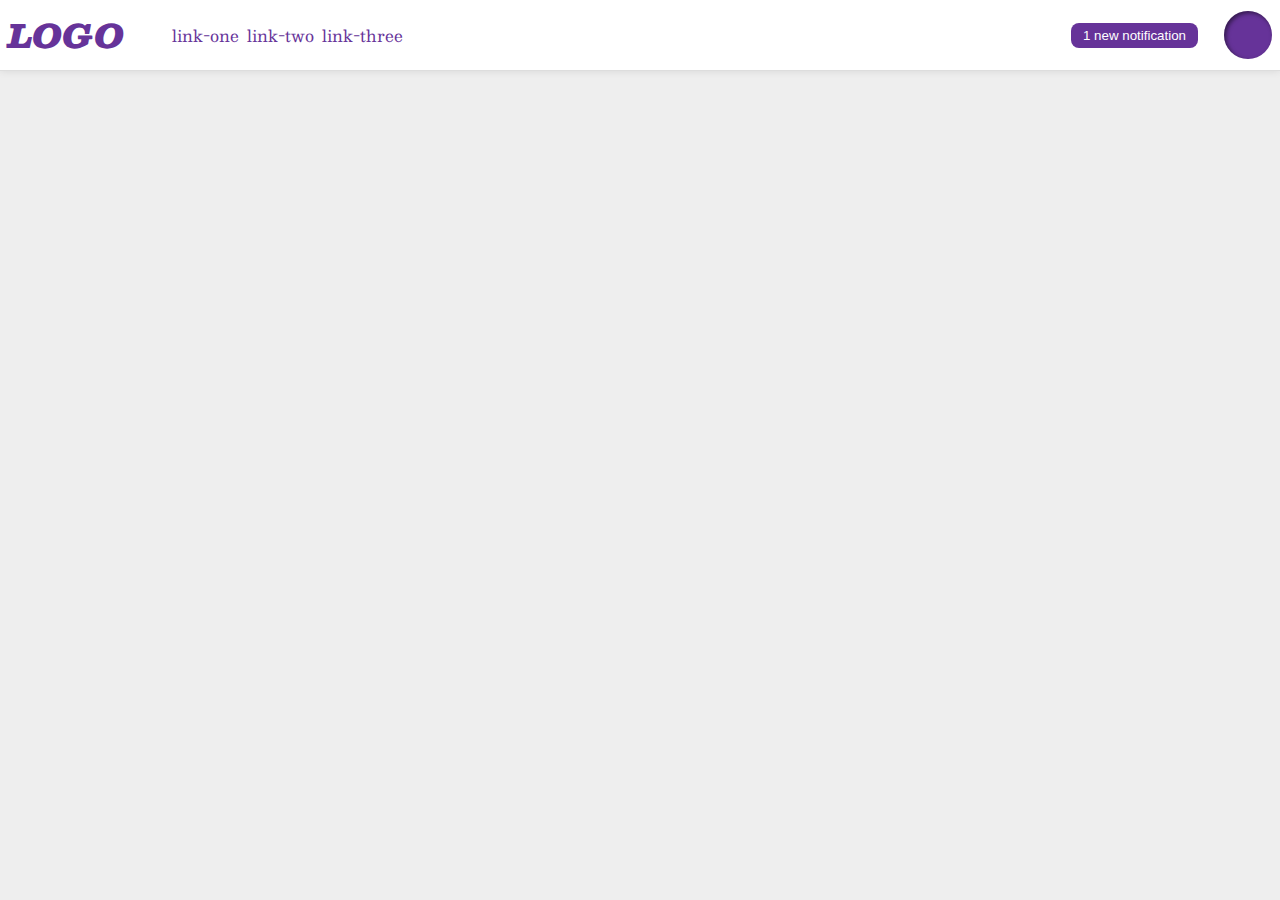
<file: flex/03-flex-header-2/index.html>
<!DOCTYPE html>
<html lang="en">
  <head>
    <meta charset="UTF-8">
    <meta http-equiv="X-UA-Compatible" content="IE=edge">
    <meta name="viewport" content="width=device-width, initial-scale=1.0">
    <title>Flex Header 2</title>
    <link rel="stylesheet" href="style.css">
  </head>
  <body>
    <div class="header">
      <div class="left-side">
        <div class="logo">
          LOGO
        </div>
        <ul class="links">
          <li><a href="https://google.com">link-one</a></li>
          <li><a href="https://google.com">link-two</a></li>
          <li><a href="https://google.com">link-three</a></li>
        </ul>
      </div>
      <div class="right-side">
        <button class="notifications">
          1 new notification
        </button>
        <div class="profile-image"></div>
      </div>
    </div>
  </body>
</html>
</file>
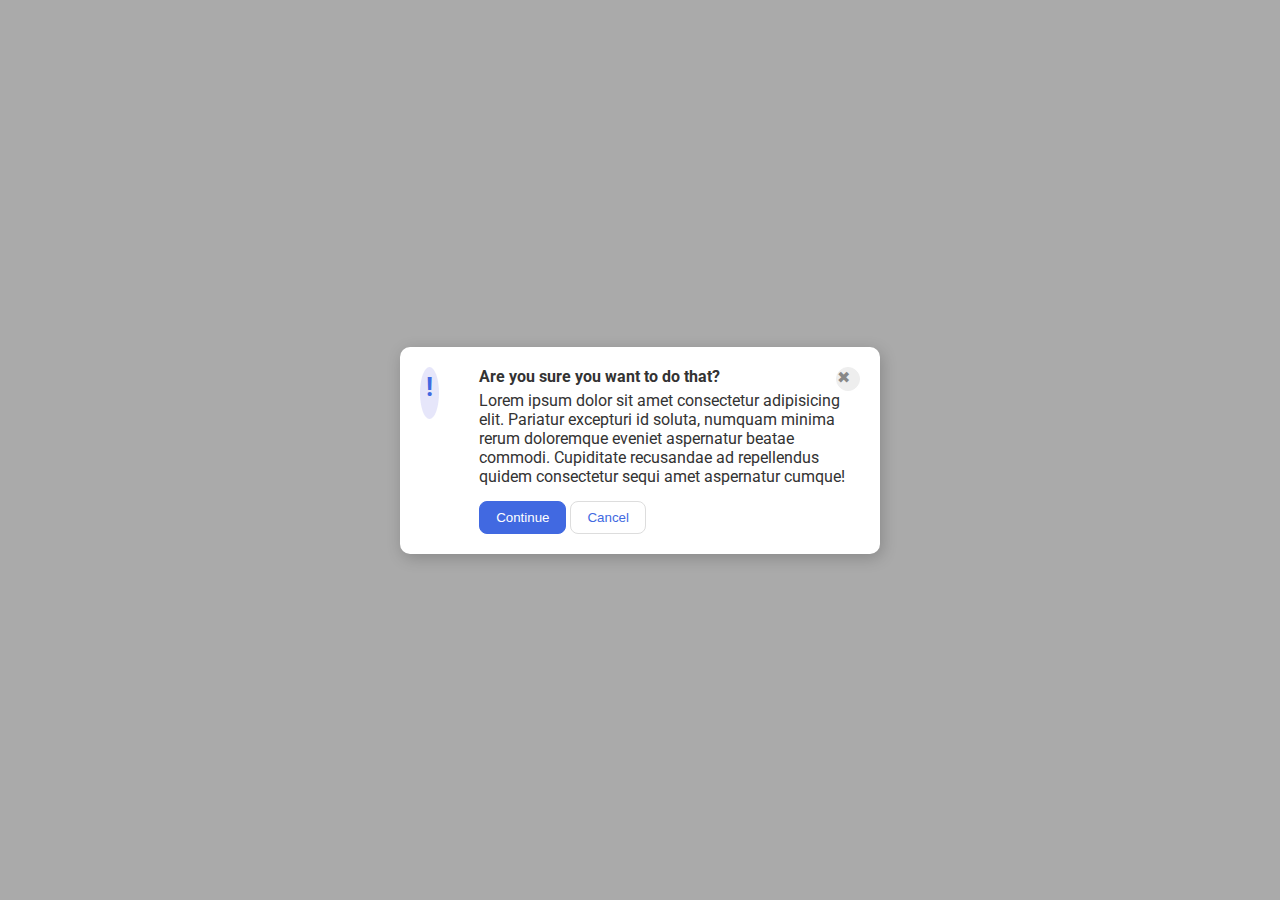
<file: flex/05-flex-modal/index.html>
<!DOCTYPE html>
<html lang="en">
  <head>
    <meta charset="UTF-8">
    <meta http-equiv="X-UA-Compatible" content="IE=edge">
    <meta name="viewport" content="width=device-width, initial-scale=1.0">
    <link rel="stylesheet" href="style.css">
    <title>Modal</title>
  </head>
  <body>
    <div class="modal">
      <div class="icon">!</div>
      <div class="right-side">
        <div class="message-top">
          <div class="header">Are you sure you want to do that?</div>
          <button class="close-button">✖</button>
        </div>
        <div class="text">Lorem ipsum dolor sit amet consectetur adipisicing elit. Pariatur excepturi id soluta, numquam minima rerum doloremque eveniet aspernatur beatae commodi. Cupiditate recusandae ad repellendus quidem consectetur sequi amet aspernatur cumque!</div>
        <div class="bottom-buttons">
          <button class="continue">Continue</button>
          <button class="cancel">Cancel</button>
        </div>
      </div>
    </div>
  </body>
</html>
</file>
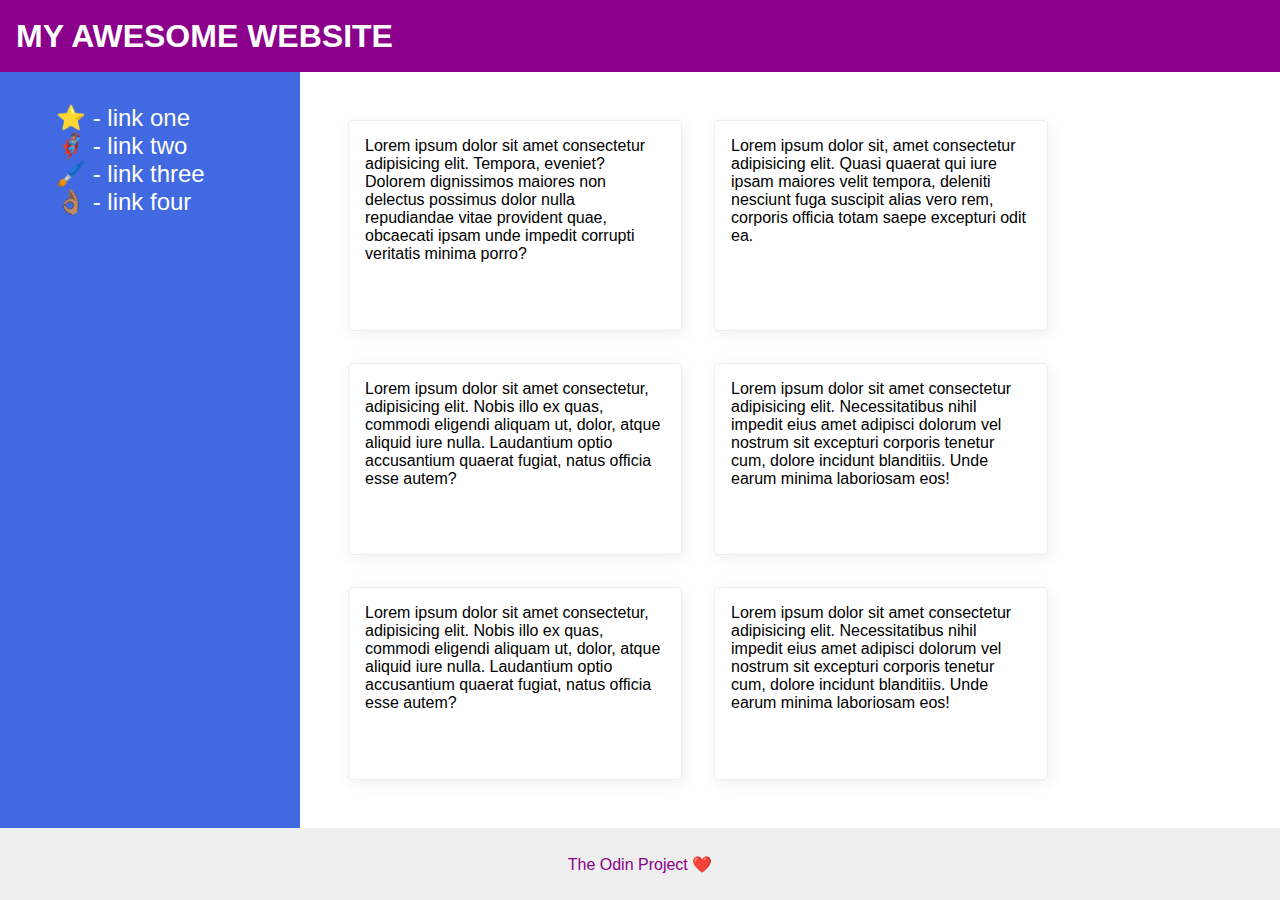
<file: flex/07-flex-layout-2/index.html>
<!DOCTYPE html>
<html lang="en">
  <head>
    <meta charset="UTF-8">
    <meta http-equiv="X-UA-Compatible" content="IE=edge">
    <meta name="viewport" content="width=device-width, initial-scale=1.0">
    <title>The Holy Grail</title>
    <link rel="stylesheet" href="style.css">
  </head>
  <body>
    <div class="header">
      MY AWESOME WEBSITE
    </div>
    
    <div class="page-content">
      <div class="sidebar">
        <ul>
          <li><a href="#">⭐ - link one</a></li>
          <li><a href="#">🦸🏽‍♂️ - link two</a></li>
          <li><a href="#">🖌️ - link three</a></li>
          <li><a href="#">👌🏽 - link four</a></li>
        </ul>
      </div>
      <div class="card-container">
        <div class="card">Lorem ipsum dolor sit amet consectetur adipisicing elit. Tempora, eveniet? Dolorem dignissimos maiores non delectus possimus dolor nulla repudiandae vitae provident quae, obcaecati ipsam unde impedit corrupti veritatis minima porro?</div>
        <div class="card">Lorem ipsum dolor sit, amet consectetur adipisicing elit. Quasi quaerat qui iure ipsam maiores velit tempora, deleniti nesciunt fuga suscipit alias vero rem, corporis officia totam saepe excepturi odit ea.</div>
        <div class="card">Lorem ipsum dolor sit amet consectetur, adipisicing elit. Nobis illo ex quas, commodi eligendi aliquam ut, dolor, atque aliquid iure nulla. Laudantium optio accusantium quaerat fugiat, natus officia esse autem?</div>
        <div class="card">Lorem ipsum dolor sit amet consectetur adipisicing elit. Necessitatibus nihil impedit eius amet adipisci dolorum vel nostrum sit excepturi corporis tenetur cum, dolore incidunt blanditiis. Unde earum minima laboriosam eos!</div>
        <div class="card">Lorem ipsum dolor sit amet consectetur, adipisicing elit. Nobis illo ex quas, commodi eligendi aliquam ut, dolor, atque aliquid iure nulla. Laudantium optio accusantium quaerat fugiat, natus officia esse autem?</div>
        <div class="card">Lorem ipsum dolor sit amet consectetur adipisicing elit. Necessitatibus nihil impedit eius amet adipisci dolorum vel nostrum sit excepturi corporis tenetur cum, dolore incidunt blanditiis. Unde earum minima laboriosam eos!</div>
      </div>
    </div>  
    <div class="footer">
      The Odin Project ❤️
    </div>
  </body>
</html>
</file>
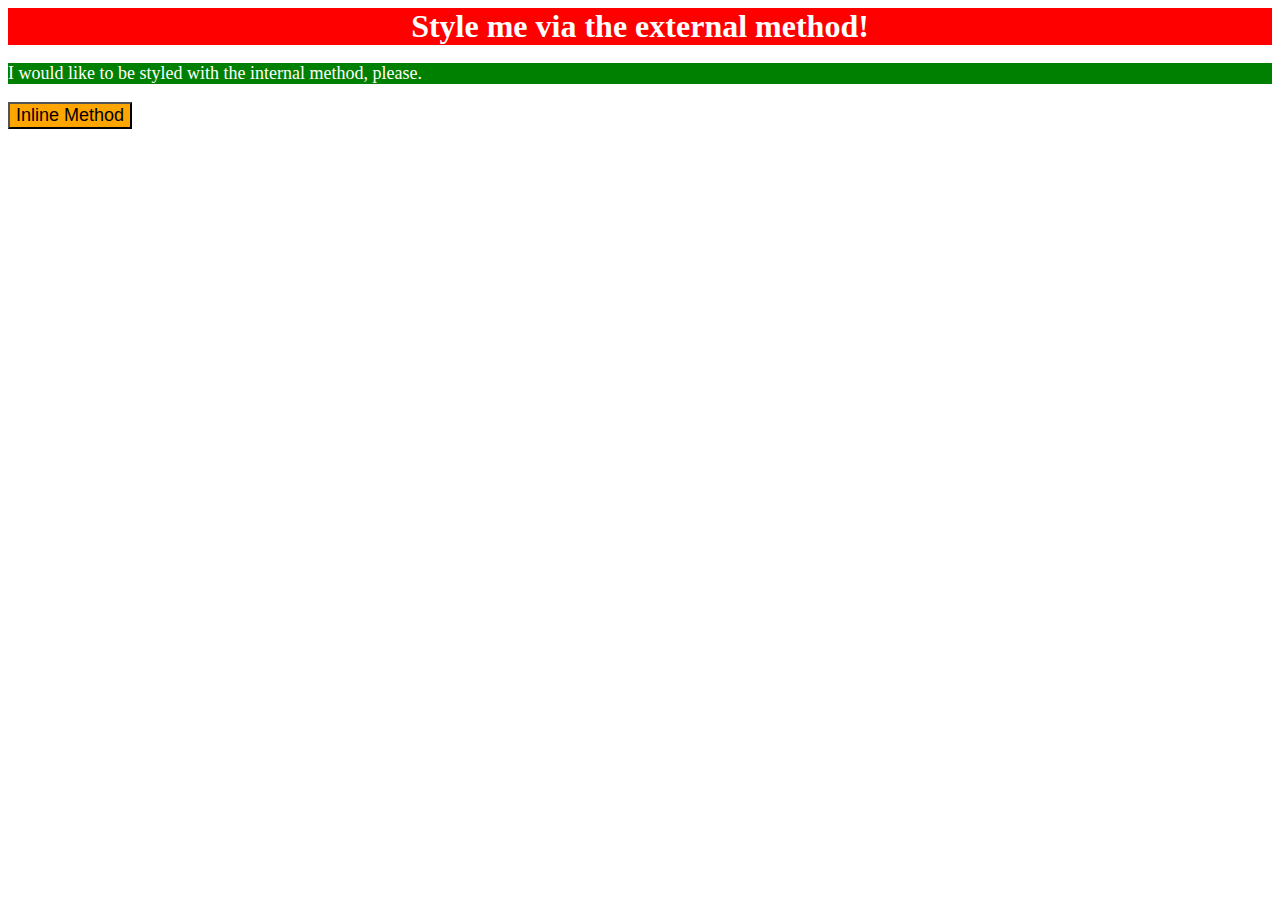
<file: foundations/01-css-methods/index.html>
<!DOCTYPE html>
<html lang="en">
  <head>
    <meta charset="UTF-8">
    <meta http-equiv="X-UA-Compatible" content="IE=edge">
    <meta name="viewport" content="width=device-width, initial-scale=1.0">
    <link rel="stylesheet" href="style.css">
    <title>Methods for Adding CSS</title>
    <style>
      p {
        color:white;
        background-color:green;
        font-size: 18px;
      }
    </style>
  </head>
  <body>
    <div>Style me via the external method!</div>
    <p>I would like to be styled with the internal method, please.</p>
    <button style="background-color: orange; font-size: 18px">Inline Method</button>
  </body>
</html>
</file>
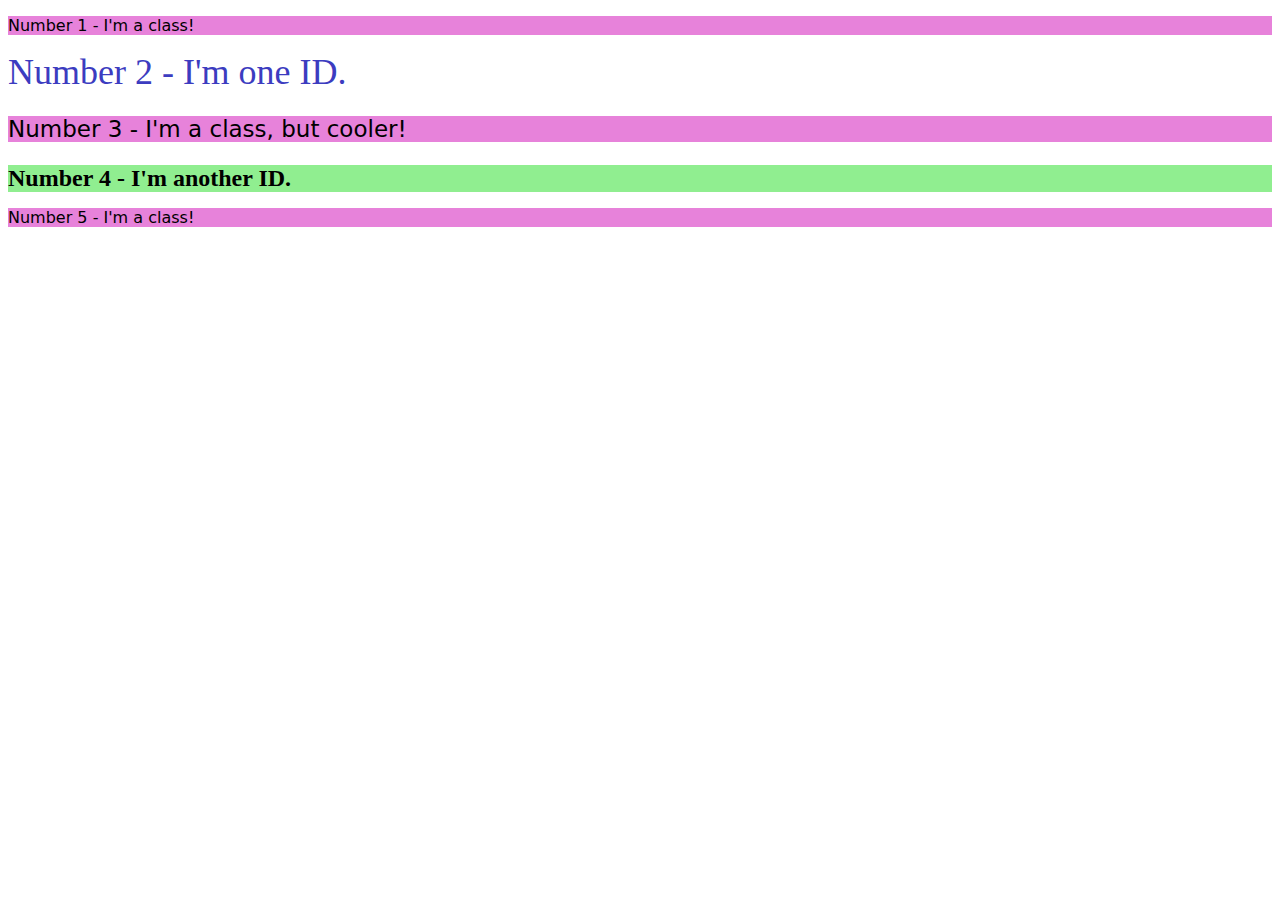
<file: foundations/02-class-id-selectors/index.html>
<!DOCTYPE html>
<html lang="en">
  <head>
    <meta charset="UTF-8">
    <meta http-equiv="X-UA-Compatible" content="IE=edge">
    <meta name="viewport" content="width=device-width, initial-scale=1.0">
    <title>Class and ID Selectors</title>
    <link rel="stylesheet" href="style.css">
  </head>
  <body>
    <p class="odd">Number 1 - I'm a class!</p>
    <div id="two">Number 2 - I'm one ID.</div>
    <p class="odd three">Number 3 - I'm a class, but cooler!</p>
    <div id="four">Number 4 - I'm another ID.</div>
    <p class="odd">Number 5 - I'm a class!</p>
  </body>
</html>

<!--
* **The third element**: in addition to the styles for all odd numbered elements, add a font size of 24px
* **The fourth element**: a light green background, a font size of 24px, and bold

-->
</file>
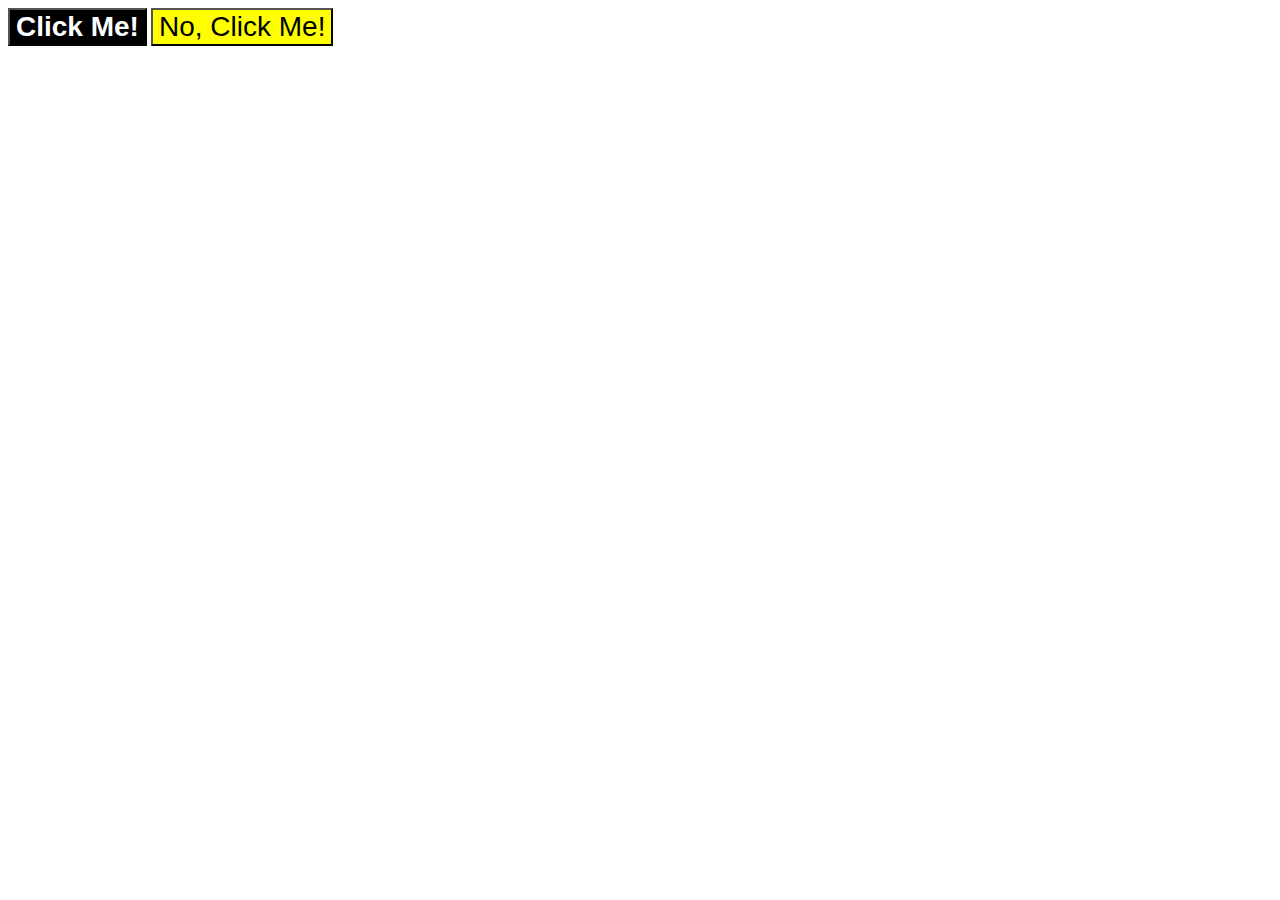
<file: foundations/03-grouping-selectors/index.html>
<!DOCTYPE html>
<html lang="en">
  <head>
    <meta charset="UTF-8">
    <meta http-equiv="X-UA-Compatible" content="IE=edge">
    <meta name="viewport" content="width=device-width, initial-scale=1.0">
    <title>Grouping Selectors</title>
    <link rel="stylesheet" href="style.css">
  </head>
  <body>
    <button class="first">Click Me!</button>
    <button class="second">No, Click Me!</button>
  </body>
</html>
</file>
<file: flex/03-flex-header-2/style.css>
/* this is some magical font-importing.  
you'll learn about it later. */
@import url('https://fonts.googleapis.com/css2?family=Besley:ital,wght@0,400;1,900&display=swap');

body {
  margin: 0;
  background: #eee;
  font-family: Besley, serif;
}

.header {
  background: white;
  border-bottom: 1px solid #ddd;
  box-shadow: 0 0 8px rgba(0,0,0,.1);
  display: flex;
  flex-direction: row;
  align-items: center;
  justify-content: space-between;
}

.links {
  display: flex;
  flex-direction: row;
  align-items: flex-start;
  gap: 8px;
}

.profile-image {
  background: rebeccapurple;
  box-shadow: inset 2px 2px 4px rgba(0,0,0,.5);
  border-radius: 50%;
  width: 48px;
  height: 48px;
  margin-left: 26px;
  margin-right: 8px;
}

.logo {
  color: rebeccapurple;
  font-size: 32px;
  font-weight: 900;
  font-style: italic;
  margin:8px;
  display: flex;
}

.left-side,
.right-side {
  display: flex;
  flex-direction: row;
  align-items: center;

}

button {
  border: none;
  border-radius: 8px;
  background: rebeccapurple;
  color: white;
  padding: 5px 12px;
}

a {
  /* this removes the line under our links */
  text-decoration: none;
  color: rebeccapurple;
}

ul {
  list-style-type: none;
}
</file>
<file: flex/05-flex-modal/style.css>
@import url('https://fonts.googleapis.com/css2?family=Roboto:wght@400;700&display=swap');

html, body {
  height: 100%;
}

body {
  font-family: Roboto, sans-serif;
  margin: 0;
  background: #aaa;
  color: #333;
  /* I'll give you this one for free lol */
  display: flex;
  align-items: center;
  justify-content: center;
}

.modal {
  background: white;
  width: 480px;
  border-radius: 10px;
  box-shadow: 2px 4px 16px rgba(0,0,0,.2);
  display: flex;
}

.icon {
  color: royalblue;
  font-size: 26px;
  font-weight: 700;
  background: lavender;
  width: 42px;
  height: 42px;
  border-radius: 50%;
  display: flex;
  justify-content: center;
  align-items: flex-start;
  margin: 20px;
  padding:5px;
}

.right-side {
  display: flex;
  flex-direction: column;
  margin: 20px;
}

.message-top {
  display: flex;
  justify-content: space-between;
}

.header {
  font-weight: bold;
}

.close-button {
  background: #eee;
  border-radius: 50%;
  color: #888;
  font-weight: 400;
  font-size: 16px;
  height: 24px;
  width: 24px;
  border: 1px solid #eee;
  padding: 0;
  display: flex;
}

.bottom-buttons {
  margin-top:15px;
}

button {
  cursor: pointer;
  padding: 8px 16px;
  border-radius: 8px;
}

button.continue {
  background: royalblue;
  border: 1px solid royalblue;
  color: white;
}

button.cancel {
  background: white;
  border: 1px solid #ddd;
  color: royalblue;
}

/*- The blue icon is aligned to the left.
- There is equal space on either side of the icon (the gaps between the icon and the edge of the card, and the icon and the text, are the same).
- There is padding around the edge of the modal.
- The header, text, and buttons are aligned with each other.
- The header is bold and a slightly larger text-size than the text.
- The close button is vertically aligned with the header, and aligned in the top-right of the card.
</file>
<file: flex/07-flex-layout-2/style.css>
body {
  font-family: -apple-system, BlinkMacSystemFont, 'Segoe UI', Roboto, Oxygen, Ubuntu, Cantarell, 'Open Sans', 'Helvetica Neue', sans-serif;
  margin: 0;
  min-height: 100vh;
  display: flex;
  flex-direction: column;
}

.header {
  height: 72px;
  background: darkmagenta;
  color: white;
  font-size: 32px;
  font-weight: 900;
  padding: 0 16px;
  display: flex;
  align-items: center;
}

.footer {
  height: 72px;
  background: #eee;
  color: darkmagenta;
  display: flex;
  align-items: center;
  justify-content: center;
}

.sidebar {
  width: 300px;
  background: royalblue;
  box-sizing: border-box;
  flex-shrink: 0;
  padding: 16px;
}

.page-content {
  display: flex;
  flex: 1;

}

li {
  list-style: none;
  margin: 0;
  padding: 0;
}

a {
  color: white;
  text-decoration: none;
  font-size: 24px;
}

.card-container {
  padding: 48px;
  display: flex;
  gap: 32px;
  flex-wrap: wrap;
}

.card {
  border: 1px solid #eee;
  box-shadow: 2px 4px 16px rgba(0,0,0,.06);
  border-radius: 4px;
  padding: 16px;
  width: 300px;
}
</file>
<file: foundations/01-css-methods/style.css>
div {
    color: white;
    background-color: red;
    text-align: center;
    font-weight: bold;
    font-size: 32px;
 }
</file>
<file: foundations/02-class-id-selectors/style.css>
.odd {
    background-color:rgb(231, 130, 218);
    font-family: Verdana, "DejaVu Sans", sans-serif;
}

#two {
    color:rgb(60, 60, 192);
    font-size: 36px;
}

.three {
    font-size: 23px;
}

#four {
    font-weight: bold;
    font-size: 24px;
    background-color: lightgreen;
}
</file>
<file: foundations/03-grouping-selectors/style.css>
.first,
.second {
    font-size: 28px;
    font-family: Helvetica, "Times New Roman", sans-serif;
}

.first {
    background-color: black;
    color:white;
    font-weight: bold;
}

.second {
    background-color: yellow;
}
</file>
